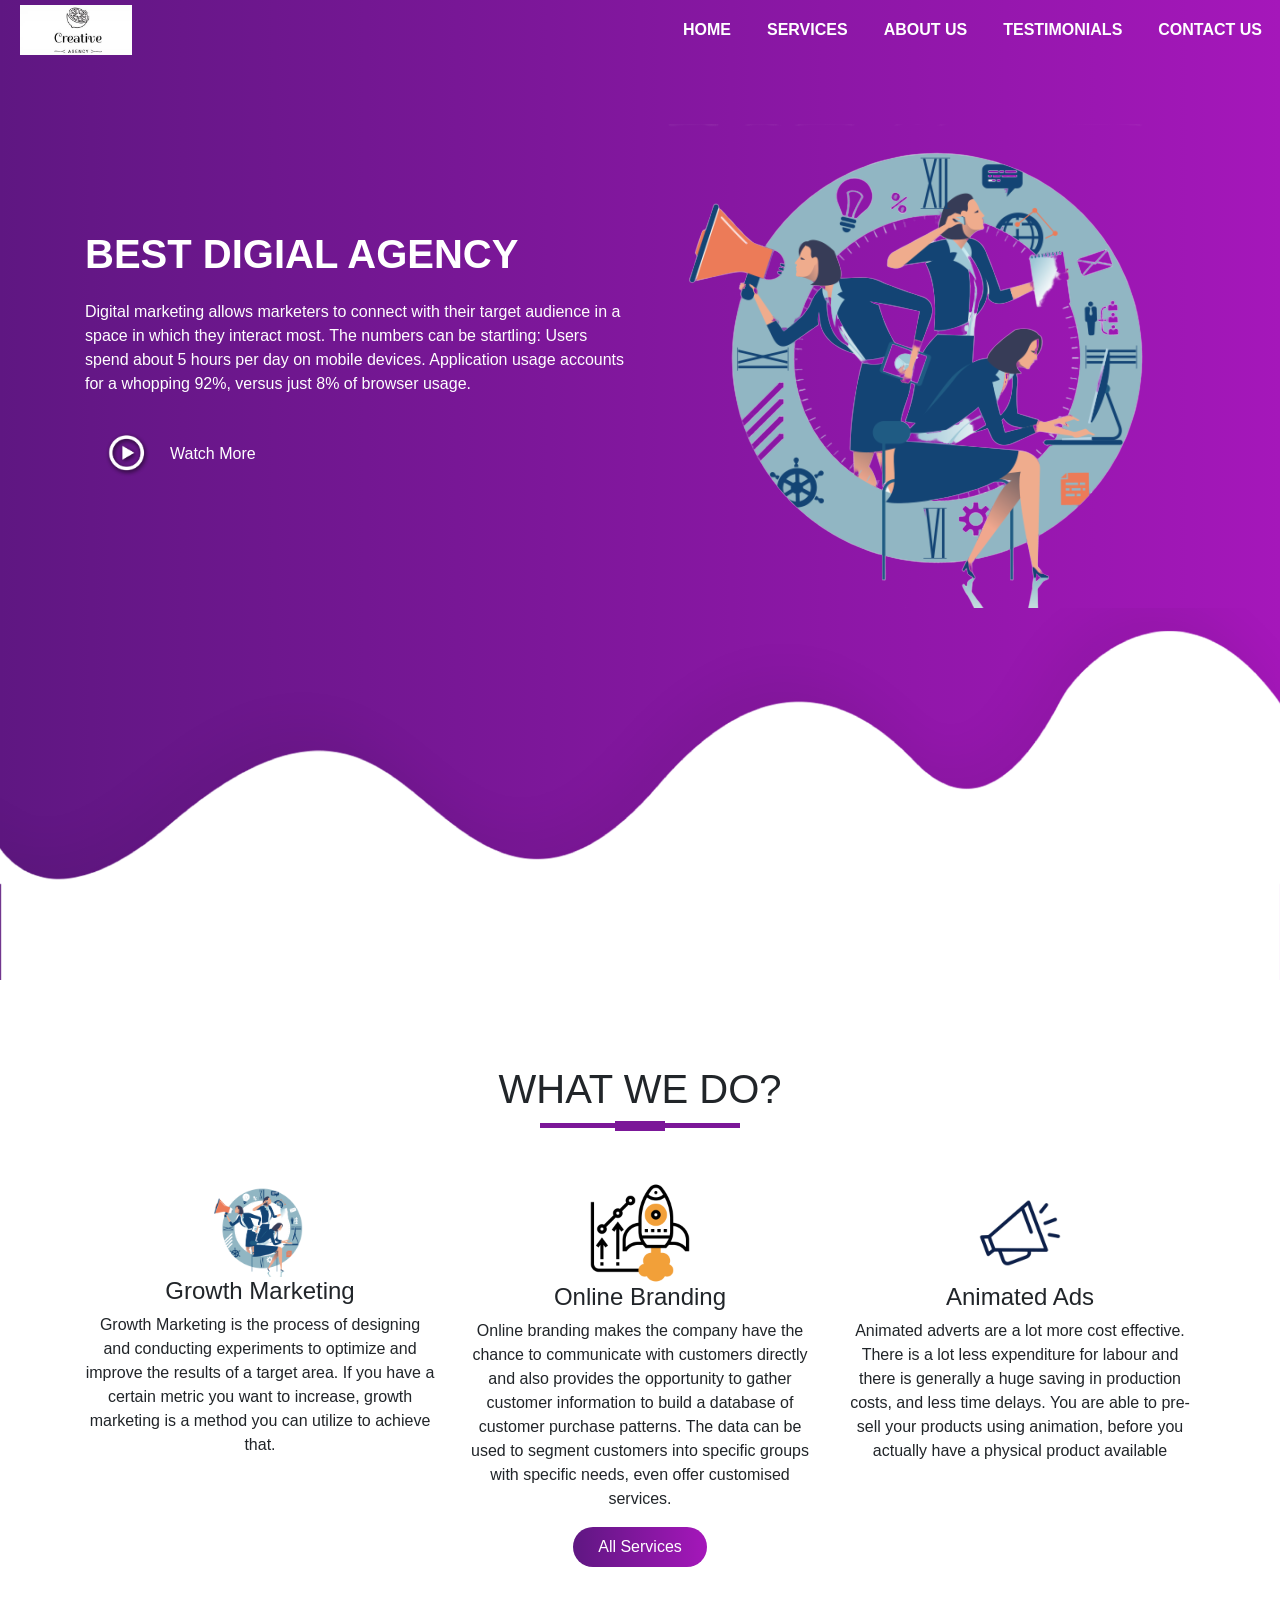
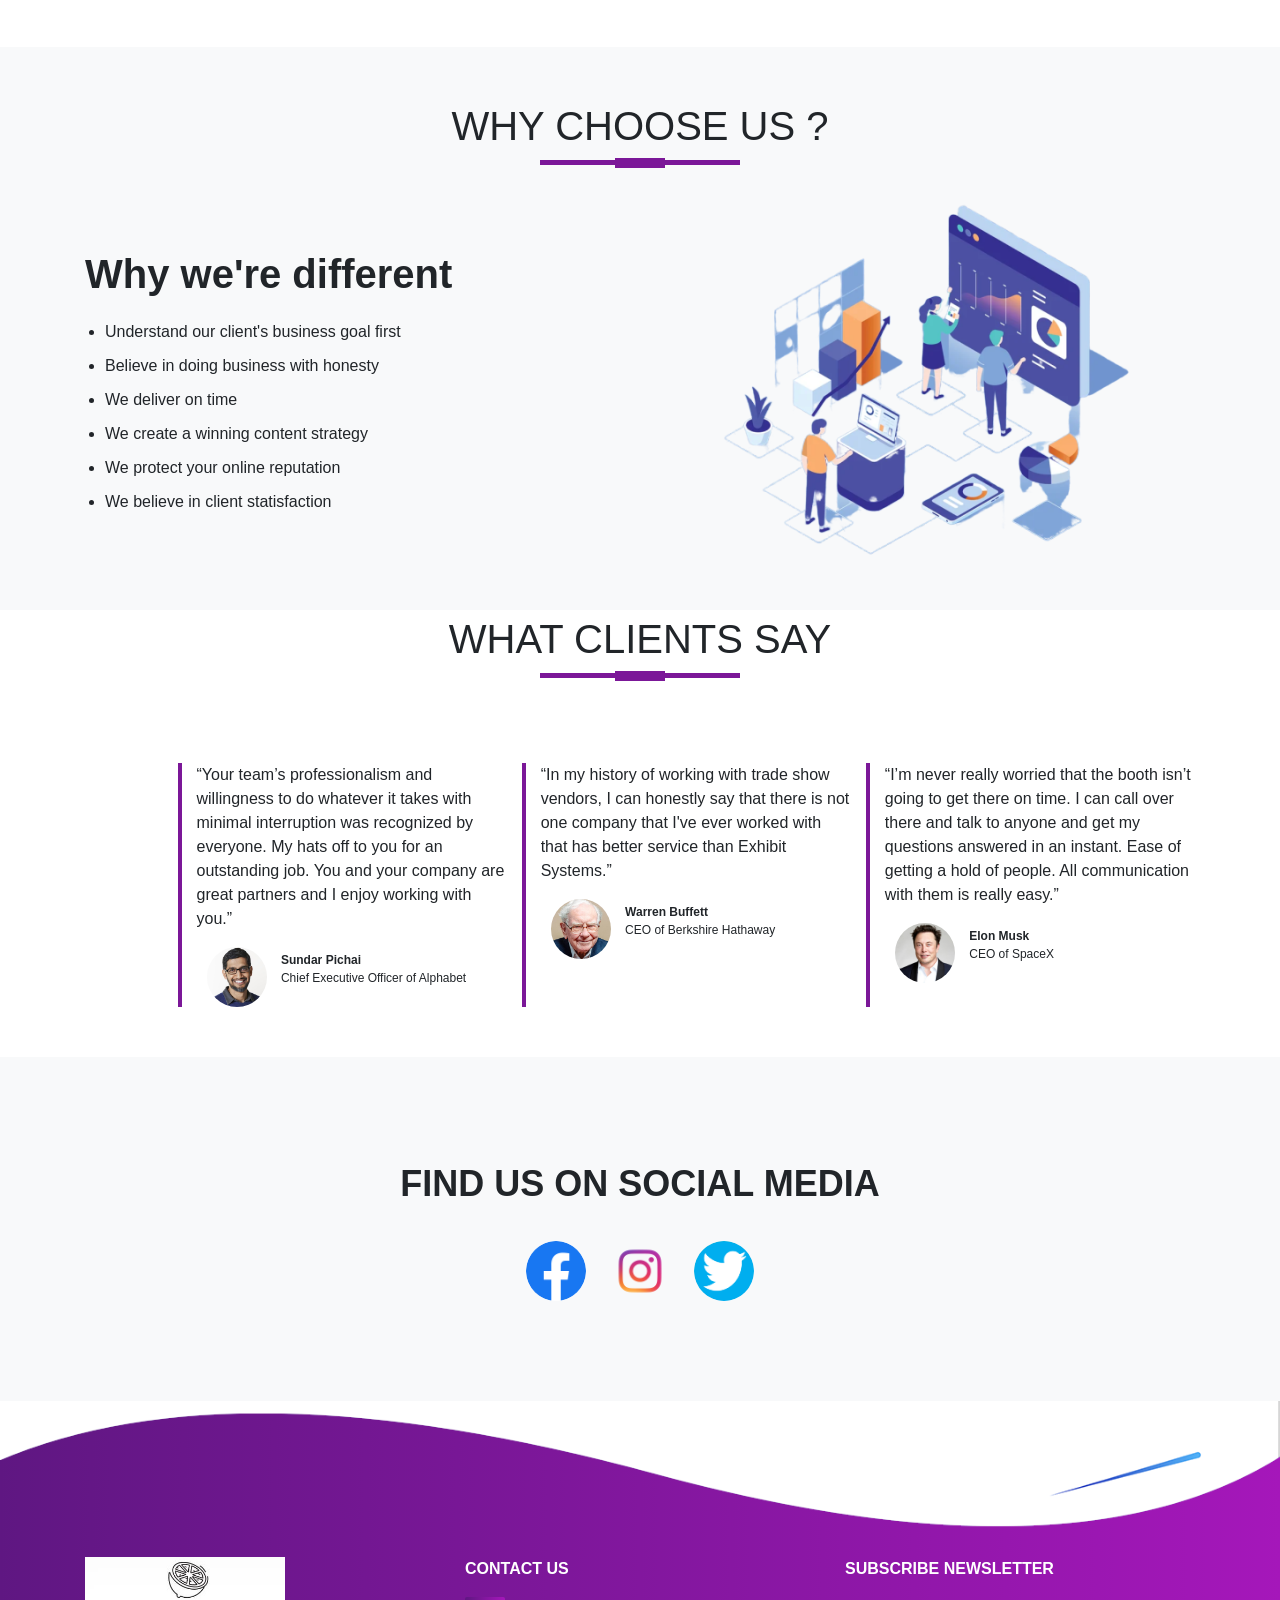
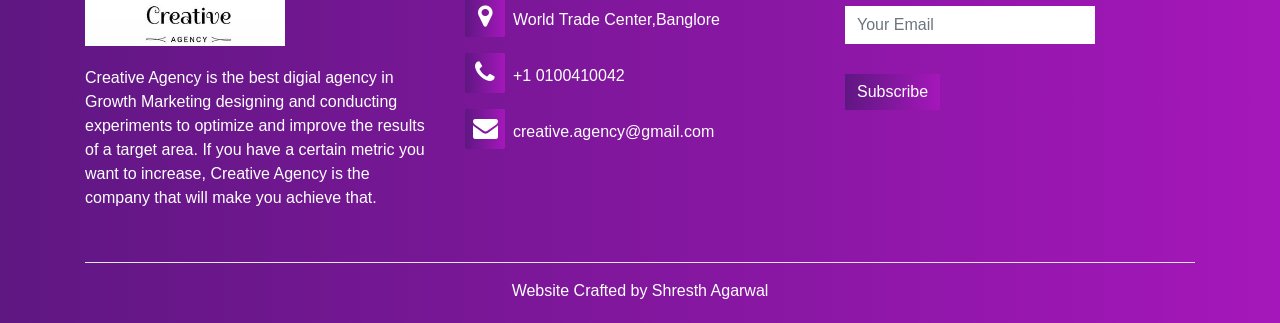
<file: index.html>
<html>
<head>
<title>Creative Agency</title>
<meta name="viewport" content="width=device-width, initial-scale=1">
<link rel="stylesheet" href="style.css">
<link rel="stylesheet" href="https://stackpath.bootstrapcdn.com/bootstrap/4.5.0/css/bootstrap.min.css">
<script src="https://code.jquery.com/jquery-3.5.1.slim.min.js"></script>
<script src="https://stackpath.bootstrapcdn.com/bootstrap/4.5.0/js/bootstrap.min.js"></script>
<link rel="stylesheet" href="https://stackpath.bootstrapcdn.com/font-awesome/4.7.0/css/font-awesome.min.css">
</head>
<body>
<section id="nav-bar">
<nav class="navbar navbar-expand-lg navbar-light">
  <a class="navbar-brand" href="#"><img src="free-creative-agency-logo-template.jpg"></a>
  <button class="navbar-toggler" type="button" data-toggle="collapse" data-target="#navbarSupportedContent" aria-controls="navbarSupportedContent" aria-expanded="false" aria-label="Toggle navigation">
    <i class="fa fa-bars"></i>
  </button>

  <div class="collapse navbar-collapse" id="navbarSupportedContent">
    <ul class="navbar-nav ml-auto">
      <li class="nav-item">
          <a class="nav-link" href="#top">HOME</a>
      </li>
        <li class="nav-item">
          <a class="nav-link" href="#services">SERVICES</a>
      </li>
        <li class="nav-item">
          <a class="nav-link" href="#about-us">ABOUT US</a>
      </li>
        <li class="nav-item">
          <a class="nav-link" href="#testimonials">TESTIMONIALS</a>
      </li>
        <li class="nav-item">
          <a class="nav-link" href="#footer">CONTACT US</a>
      </li>
        
    </ul>
   
  </div>
</nav>    
</section>    
<!---banner section--->
<section id="banner">
<div class="container">
<div class="row">
<div class="col-md-6">
<p class="promo-title">BEST DIGIAL AGENCY</p>
    <p>Digital marketing allows marketers to connect with their target audience in a space in which they interact most. The numbers can be startling: Users spend about 5 hours per day on mobile devices. Application usage accounts for a whopping 92%, versus just 8% of browser usage.</p>
    <a href="#"><img src="play-button-png-filename-play-button-png-237%20.png" class="play-btn" >Watch More</a>
</div>
<div class="col-md-6 text-center">
<img src="Untid-removebg-preview.png" class="img-fluid">
</div>
</div>
</div>
<img src="516-5161226_social-media-management-management.png" class="bottom-img">
    </section>
    <!-----------services section--------->
    
<section id="services">
    <div class="container text-center">
    <h1 class="title">WHAT WE DO?</h1>
    <div class="row text-center">
    <div class="col-md-4 services">   
    <img src="Untid-removebg-preview.png" class="service-img">
        <h4>Growth Marketing</h4>
        <p>Growth Marketing is the process of designing and conducting experiments to optimize and improve the results of a target area. If you have a certain metric you want to increase, growth marketing is a method you can utilize to achieve that.</p>
    </div>
        <div class="col-md-4 services">   
    <img src="scale-01.png" class="service-img">
        <h4>Online Branding</h4>
        <p>Online branding makes the company have the chance to communicate with customers directly and also provides the opportunity to gather customer information to build a database of customer purchase patterns. The data can be used to segment customers into specific groups with specific needs, even offer customised services.</p>
    </div>
        <div class="col-md-4 services">   
    <img src="logo-advertising-image-marketing-brand-png-favpng-TRmTVi08NnDGxE9Pi3TsdhZbW-removebg-preview.png"class="service-img">
        <h4>Animated Ads</h4>
        <p>Animated adverts are a lot more cost effective. There is a lot less expenditure for labour and there is generally a huge saving in production costs, and less time delays. You are able to pre-sell your products using animation, before you actually have a physical product available</p>
    </div>
    </div>
    <button type="button"class="btn btn-primary">All Services</button>

    </div> 
</section>
<!-----------------------------------about us----------------------------------------->
 <section id="about-us">
<div class="container">
<h1 class="title text-center">WHY CHOOSE US ?</h1>     
<div class="row">
<div class="col-md-6 about-us">
<p class="about-title">Why we're different</p>
    <ul>
    <li>Understand our client's business goal first</li>
    <li>Believe in doing business with honesty</li>
    <li>We deliver on time</li>
    <li>We create a winning content strategy</li>
    <li>We protect your online reputation</li>
    <li>We believe in client statisfaction</li>
    </ul>
</div>
<div class="col-md-6">
<img src="Untitled-removebg-preview.png" class="img-fluid">
</div>
</div>
</div>
</section>
<!-----------------------testimonials-------->
<section id="testimonials">
<div class="container">
<h1 class="title text-center">WHAT CLIENTS SAY</h1> 
<div class="row offset-1">
<div class="col-md-4 testimonials">
<p>“Your team’s professionalism and willingness to do whatever it takes with minimal interruption was recognized by everyone. My hats off to you for an outstanding job. You and your company are great partners and I enjoy working with you.”</p>
<img src="M-FEJMZ0_400x400.jpg">
<p class="user-detail"><b>Sundar Pichai</b><br> Chief Executive Officer of Alphabet</p>
</div>
    <div class="col-md-4 testimonials">
<p>“In my history of working with trade show vendors, I can honestly say that there is not one company that I've ever worked with that has better service than Exhibit Systems.”</p>
<img src="w.jpg">
<p class="user-detail"><b>Warren Buffett</b><br> CEO of Berkshire Hathaway</p>
</div>
    <div class="col-md-4 testimonials">
<p>“I’m never really worried that the booth isn’t going to get there on time. I can call over there and talk to anyone and get my questions answered in an instant. Ease of getting a hold of people. All communication with them is really easy.”</p>
<img src="e.jpg">
<p class="user-detail"><b>Elon Musk</b><br> CEO of SpaceX</p>
</div>
</div>
</div>
</section>
<!---------------social media section---------->
<section id="socail-media">
<div class="container text-center">
<p>FIND US ON SOCIAL MEDIA</p>
<div class="social-icons">
    <a href="#"><img src="f.png"></a>
    <a href="#"><img src="i.png"></a>
    <a href="#"><img src="t.png"></a>    
</div>
</div>    
</section>

<!--------------footer section----------------------->
<section id="footer">
<img src="wave7.png"class="footer-img">    
<div class="container">
<div class="row">
<div class="col-md-4 footer-box">
<img src="free-creative-agency-logo-template.jpg">
<p>Creative Agency is the best digial agency in Growth Marketing designing and conducting experiments to optimize and improve the results of a target area. If you have a certain metric you want to increase, Creative Agency is the company that will make you achieve that.</p>
</div>
<div class="col-md-4 footer-box">
<p><b>CONTACT US</b></p>
<P><i class="fa fa-map-marker"></i>World Trade Center,Banglore</P>
<P><i class="fa fa-phone"></i>+1 0100410042</P>
<P><i class="fa fa-envelope"></i>creative.agency@gmail.com</P>
</div>
<div class="col-md-4 footer-box">
<p><b>SUBSCRIBE NEWSLETTER</b></p>
<input type="email" class="form-control" placeholder="Your Email">
<button type="button" class="btn btn-primary">Subscribe</button>
</div>
</div>
    <hr>
    <p class="copyright">Website Crafted by Shresth Agarwal</p>
</div>    
</section>
    <!-----------smooth scroll--------------->
    <script src="smooth-scroll.js"></script>
    <script>
	  var scroll = new SmoothScroll('a[href*="#"]');
    </script>
    
    
    
</body>
</html>
</file>
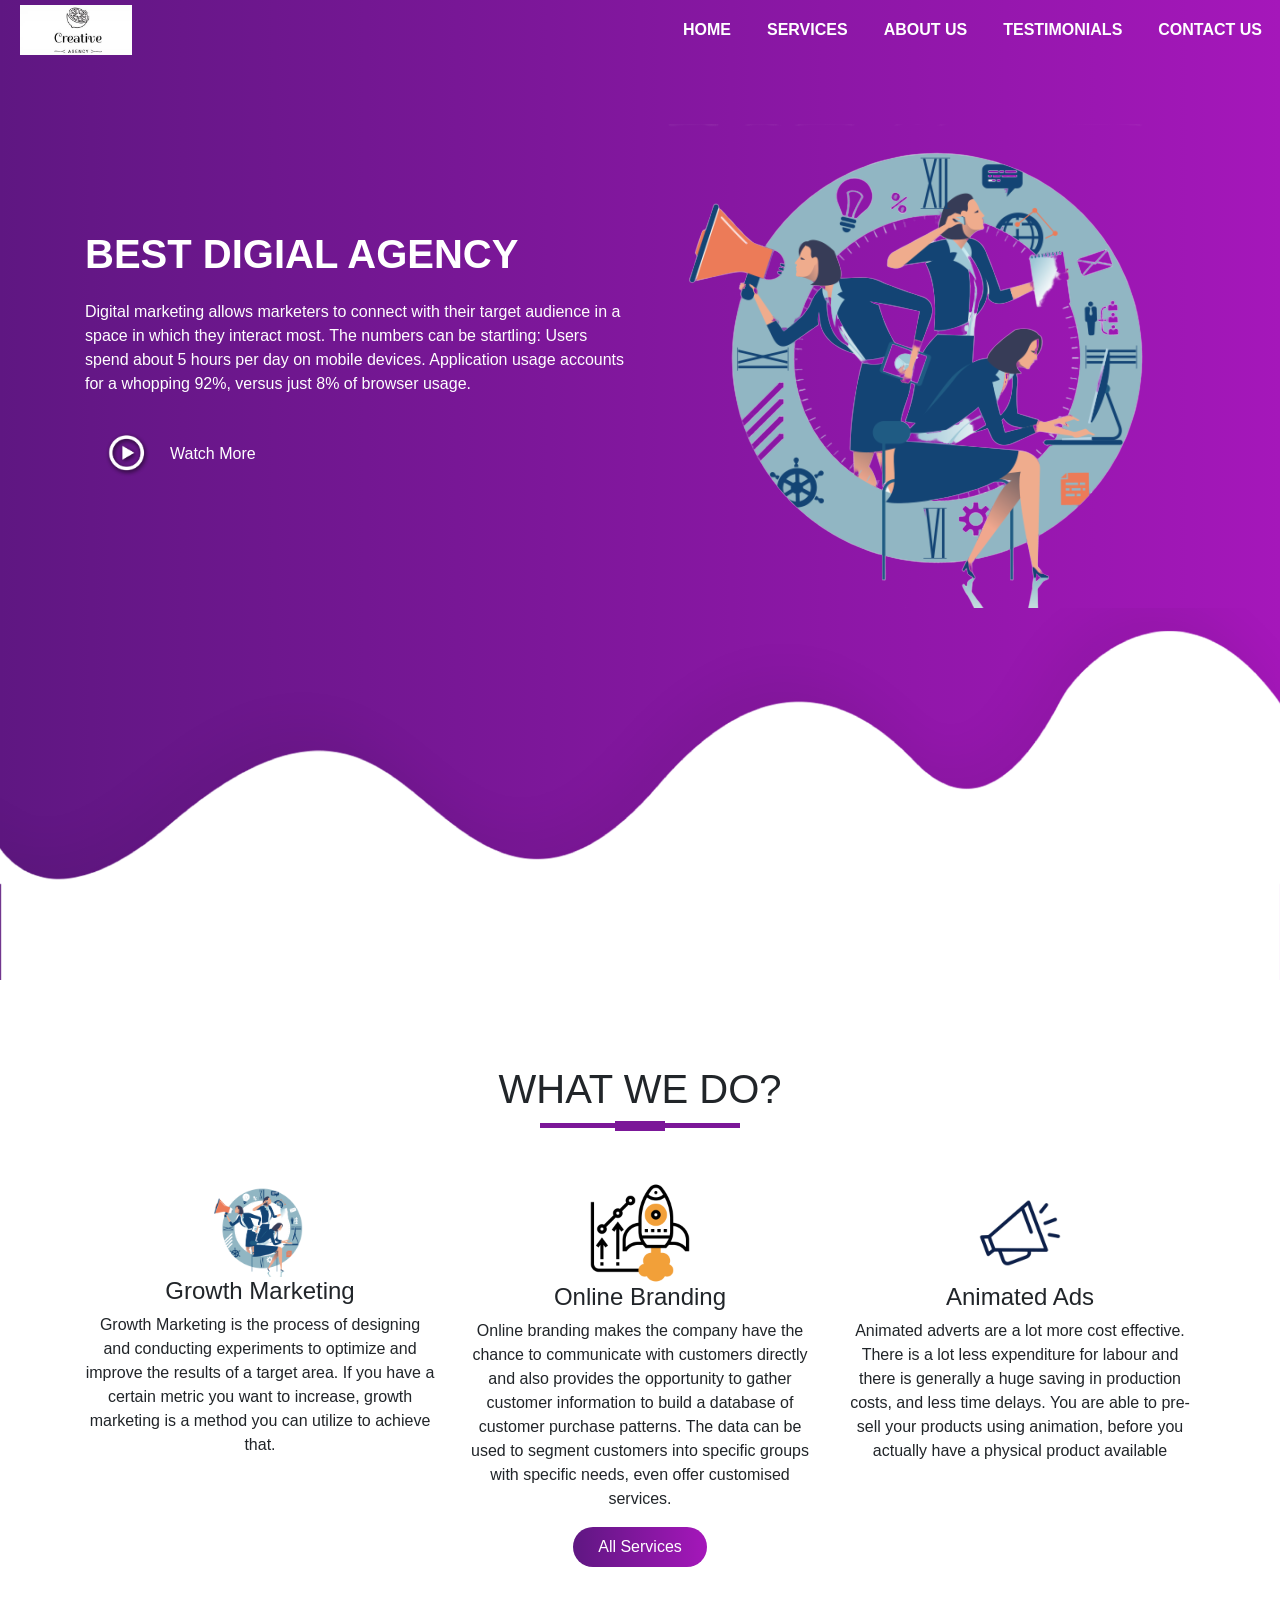
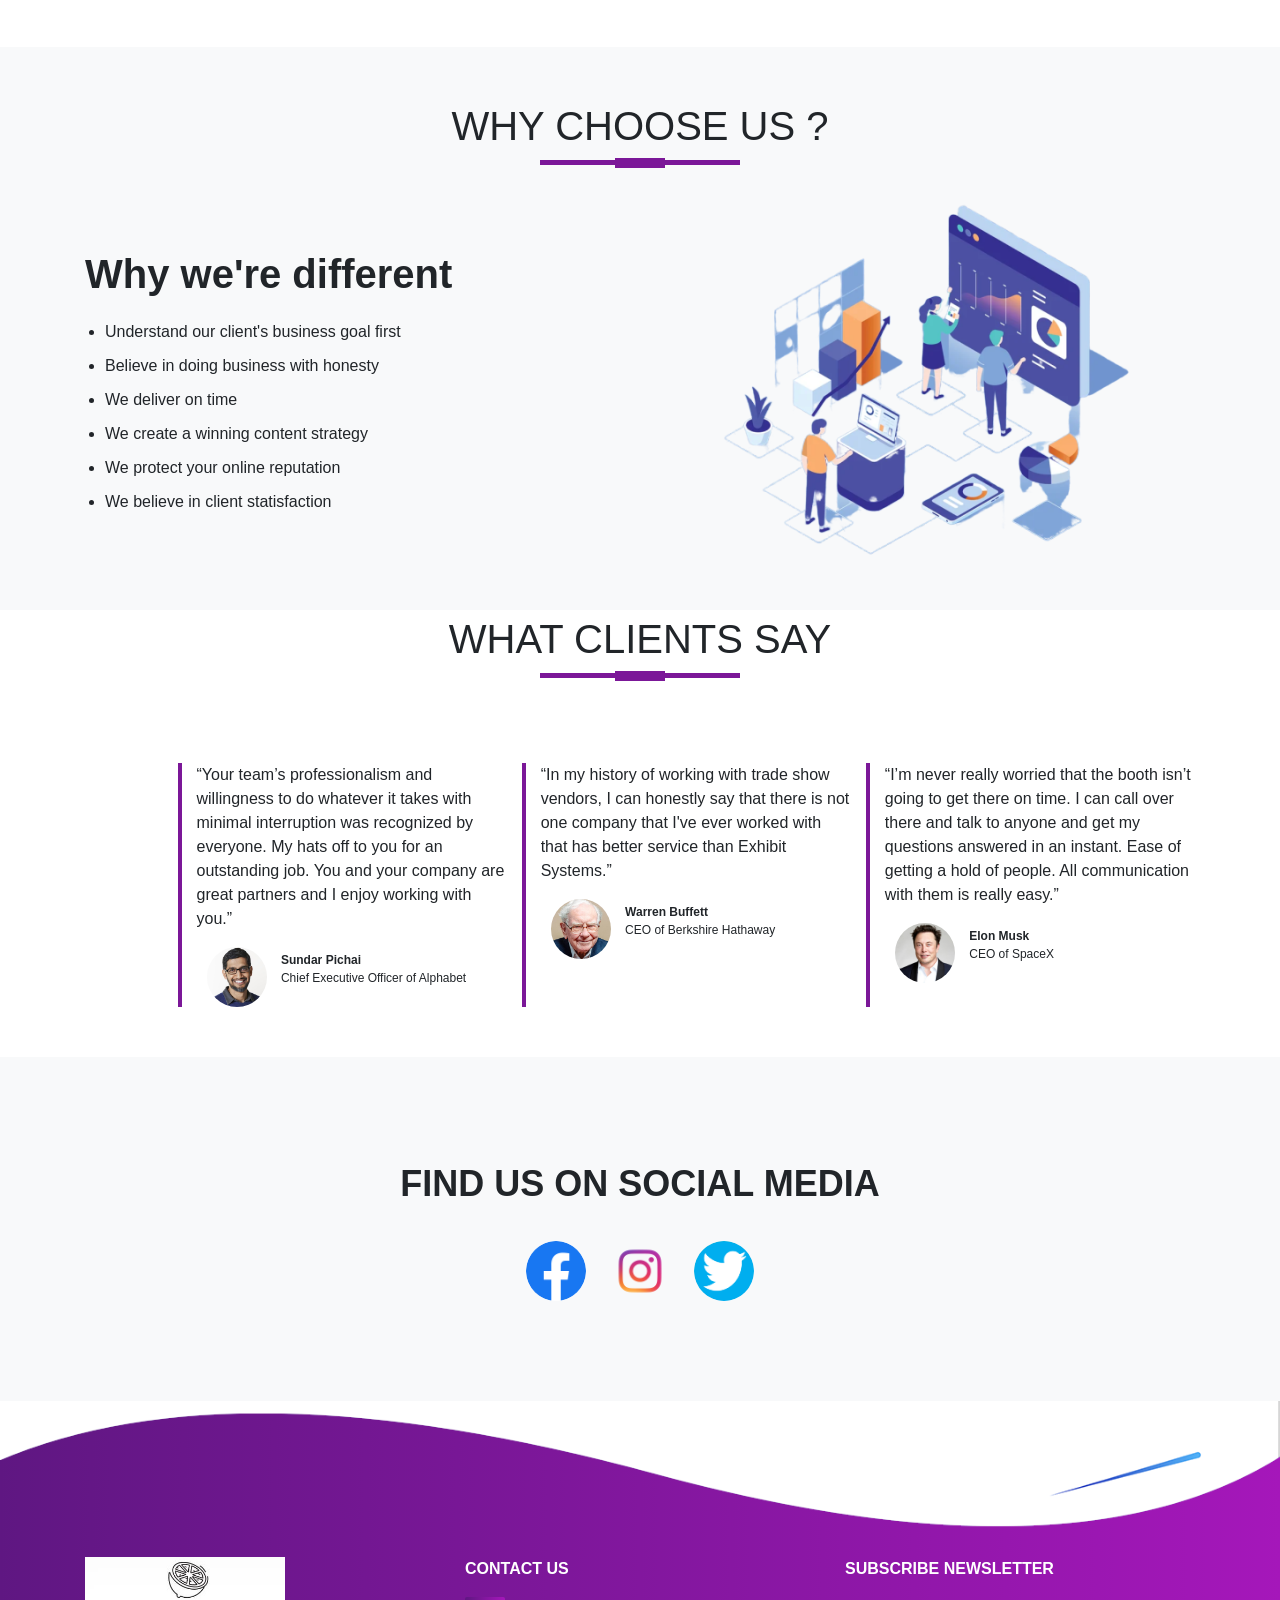
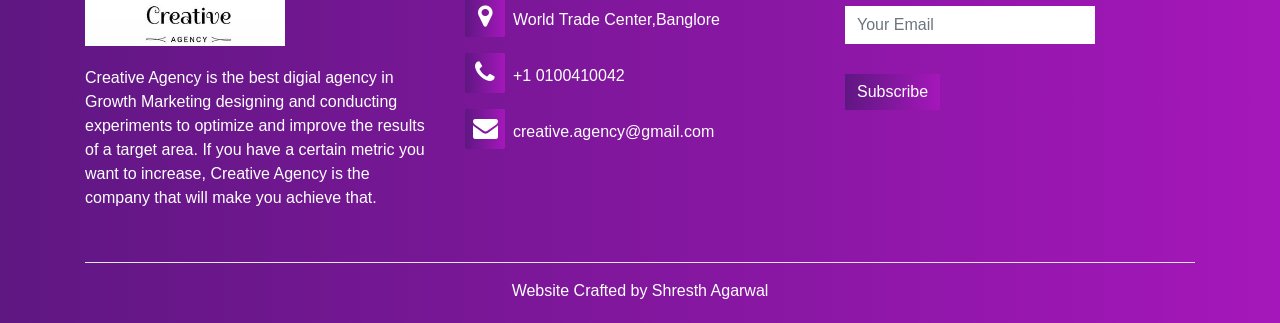
<file: New folder/index.html>
<html>
<head>
<title>Agency Website</title>
<link rel="stylesheet" href="style.css">
<link rel="stylesheet" href="https://stackpath.bootstrapcdn.com/bootstrap/4.5.0/css/bootstrap.min.css">
<script src="https://code.jquery.com/jquery-3.5.1.slim.min.js"></script>
<script src="https://stackpath.bootstrapcdn.com/bootstrap/4.5.0/js/bootstrap.min.js"></script>
<link rel="stylesheet" href="https://stackpath.bootstrapcdn.com/font-awesome/4.7.0/css/font-awesome.min.css">
</head>
<body>
<section id="nav-bar">
<nav class="navbar navbar-expand-lg navbar-light">
  <a class="navbar-brand" href="#"><img src="free-creative-agency-logo-template.jpg"></a>
  <button class="navbar-toggler" type="button" data-toggle="collapse" data-target="#navbarSupportedContent" aria-controls="navbarSupportedContent" aria-expanded="false" aria-label="Toggle navigation">
    <i class="fa fa-bars"></i>
  </button>

  <div class="collapse navbar-collapse" id="navbarSupportedContent">
    <ul class="navbar-nav ml-auto">
      <li class="nav-item">
          <a class="nav-link" href="#top">HOME</a>
      </li>
        <li class="nav-item">
          <a class="nav-link" href="#services">SERVICES</a>
      </li>
        <li class="nav-item">
          <a class="nav-link" href="#about-us">ABOUT US</a>
      </li>
        <li class="nav-item">
          <a class="nav-link" href="#testimonials">TESTIMONIALS</a>
      </li>
        <li class="nav-item">
          <a class="nav-link" href="#footer">CONTACT US</a>
      </li>
        
    </ul>
   
  </div>
</nav>    
</section>    
<!---banner section--->
<section id="banner">
<div class="container">
<div class="row">
<div class="col-md-6">
<p class="promo-title">BEST DIGIAL AGENCY</p>
    <p>Digital marketing allows marketers to connect with their target audience in a space in which they interact most. The numbers can be startling: Users spend about 5 hours per day on mobile devices. Application usage accounts for a whopping 92%, versus just 8% of browser usage.</p>
    <a href="#"><img src="play-button-png-filename-play-button-png-237%20.png" class="play-btn" >Watch More</a>
</div>
<div class="col-md-6 text-center">
<img src="Untid-removebg-preview.png" class="img-fluid">
</div>
</div>
</div>
<img src="516-5161226_social-media-management-management.png" class="bottom-img">
    </section>
    <!-----------services section--------->
    
<section id="services">
    <div class="container text-center">
    <h1 class="title">WHAT WE DO?</h1>
    <div class="row text-center">
    <div class="col-md-4 services">   
    <img src="Untid-removebg-preview.png" class="service-img">
        <h4>Growth Marketing</h4>
        <p>Growth Marketing is the process of designing and conducting experiments to optimize and improve the results of a target area. If you have a certain metric you want to increase, growth marketing is a method you can utilize to achieve that.</p>
    </div>
        <div class="col-md-4 services">   
    <img src="scale-01.png" class="service-img">
        <h4>Online Branding</h4>
        <p>Online branding makes the company have the chance to communicate with customers directly and also provides the opportunity to gather customer information to build a database of customer purchase patterns. The data can be used to segment customers into specific groups with specific needs, even offer customised services.</p>
    </div>
        <div class="col-md-4 services">   
    <img src="logo-advertising-image-marketing-brand-png-favpng-TRmTVi08NnDGxE9Pi3TsdhZbW-removebg-preview.png"class="service-img">
        <h4>Animated Ads</h4>
        <p>Animated adverts are a lot more cost effective. There is a lot less expenditure for labour and there is generally a huge saving in production costs, and less time delays. You are able to pre-sell your products using animation, before you actually have a physical product available</p>
    </div>
    </div>
    <button type="button"class="btn btn-primary">All Services</button>

    </div> 
</section>
<!-----------------------------------about us----------------------------------------->
 <section id="about-us">
<div class="container">
<h1 class="title text-center">WHY CHOOSE US ?</h1>     
<div class="row">
<div class="col-md-6 about-us">
<p class="about-title">Why we're different</p>
    <ul>
    <li>Understand our client's business goal first</li>
    <li>Believe in doing business with honesty</li>
    <li>We deliver on time</li>
    <li>We create a winning content strategy</li>
    <li>We protect your online reputation</li>
    <li>We believe in client statisfaction</li>
    </ul>
</div>
<div class="col-md-6">
<img src="Untitled-removebg-preview.png" class="img-fluid">
</div>
</div>
</div>
</section>
<!-----------------------testimonials-------->
<section id="testimonials">
<div class="container">
<h1 class="title text-center">WHAT CLIENTS SAY</h1> 
<div class="row offset-1">
<div class="col-md-4 testimonials">
<p>“Your team’s professionalism and willingness to do whatever it takes with minimal interruption was recognized by everyone. My hats off to you for an outstanding job. You and your company are great partners and I enjoy working with you.”</p>
<img src="M-FEJMZ0_400x400.jpg">
<p class="user-detail"><b>Sundar Pichai</b><br> Chief Executive Officer of Alphabet</p>
</div>
    <div class="col-md-4 testimonials">
<p>“In my history of working with trade show vendors, I can honestly say that there is not one company that I've ever worked with that has better service than Exhibit Systems.”</p>
<img src="w.jpg">
<p class="user-detail"><b>Warren Buffett</b><br> CEO of Berkshire Hathaway</p>
</div>
    <div class="col-md-4 testimonials">
<p>“I’m never really worried that the booth isn’t going to get there on time. I can call over there and talk to anyone and get my questions answered in an instant. Ease of getting a hold of people. All communication with them is really easy.”</p>
<img src="e.jpg">
<p class="user-detail"><b>Elon Musk</b><br> CEO of SpaceX</p>
</div>
</div>
</div>
</section>
<!---------------social media section---------->
<section id="socail-media">
<div class="container text-center">
<p>FIND US ON SOCIAL MEDIA</p>
<div class="social-icons">
    <a href="#"><img src="f.png"></a>
    <a href="#"><img src="i.png"></a>
    <a href="#"><img src="t.png"></a>    
</div>
</div>    
</section>

<!--------------footer section----------------------->
<section id="footer">
<img src="wave7.png"class="footer-img">    
<div class="container">
<div class="row">
<div class="col-md-4 footer-box">
<img src="free-creative-agency-logo-template.jpg">
<p>Creative Agency is the best digial agency in Growth Marketing designing and conducting experiments to optimize and improve the results of a target area. If you have a certain metric you want to increase, Creative Agency is the company that will make you achieve that.</p>
</div>
<div class="col-md-4 footer-box">
<p><b>CONTACT US</b></p>
<P><i class="fa fa-map-marker"></i>World Trade Center,Banglore</P>
<P><i class="fa fa-phone"></i>+1 0100410042</P>
<P><i class="fa fa-envelope"></i>creative.agency@gmail.com</P>
</div>
<div class="col-md-4 footer-box">
<p><b>SUBSCRIBE NEWSLETTER</b></p>
<input type="email" class="form-control" placeholder="Your Email">
<button type="button" class="btn btn-primary">Subscribe</button>
</div>
</div>
    <hr>
    <p class="copyright">Website Crafted by Shresth Agarwal</p>
</div>    
</section>
    <!-----------smooth scroll--------------->
    <script src="smooth-scroll.js"></script>
    <script>
	  var scroll = new SmoothScroll('a[href*="#"]');
    </script>
    
    
    
</body>
</html>
</file>
<file: style.css>
*{
    margin: 0;
    padding: 0;
}
body
{
    font-family: sans-serif;
    
}
#navbar
{
    position: sticky;
    top: 0;
    z-index: 10;
    
}
.navbar
{
    background-image: linear-gradient(to left, #a517ba,#5f1782);
    padding: 0 !important;
}
.navbar-brand img
{
    height: 50px;
    padding-left: 20px;
}
.navbar-nav li
{
    padding: 0 10px;
    
}
.navbar-nav li a
{
    color: #fff !important;
    font-weight: 600;
    float: right;
    text-align: left;
}
.fa-bars
{
    color: #fff ;
    font-size: 30px !important;
}
.navbar-toggler
{
    outline: none !important;
        
}
/*-------banner section--------*/
#banner
{
   background-image: linear-gradient(to left, #a517ba,#5f1782);
   color: #fff;
    padding-top: 5%;

}
.promo-title
{
    font-size: 40px;
    font-weight: 600;
    margin-top: 100px;
}
.play-btn
{
    width: 45px;
    margin: 20px;
}
#banner a
{
    color: #fff;
    text-decoration: none;
    
}
.bottom-img
{
    width: 100%;

}
/*------------------------serviecs-----------------------------------------*/
#services
{
    padding: 80px 0;
}
.service-img
{
    width: 100px;
    margin-top: 20px;
    
}
.servies
{
    padding: 20px;
}
.servies h4
{
    padding: 5px;
    margin-top: 25px;
    text-transform: uppercase;
}
.title::before
{
    content: '';
    background: #7b1798;
    height: 5px ;
    width: 200px;
    margin-left: auto;
    margin-right: auto;
    display: block;
    transform: translateY(63px);
      
}
.title::after
{
    content: '';
    background: #7b1798;
    height: 10px ;
    width: 50px;
    margin-left: auto;
    margin-bottom: 40px;
    margin-right: auto;
    display: block;
    transform: translateY(8px);
      
}
#services .btn-primary
{
    box-shadow: none;
    padding: 8px 25px;
    border: none;
    border-radius: 20px;
    background-image: linear-gradient(to left, #a517ba,#5f1782);
    
}
/*--------------------------about us section------------------------*/
#about-us
{
    background: #f8f9fa;
    padding-bottom: 50px;
    padding-top: 50px;
}
.about-title
{
    font-size: 40px;
    font-weight: 600;
    margin-top: 8%;
}
#about-us ul li
{
    margin: 10px 0;
}
#about-us ul
{
    margin-left: 20px;
}
/*--------------------------testimonial section------------------------*/
#testimonial
{
    margin: 100px 0;
    padding: 80px 0;

    
    
}
.testimonials
{
    border-left: 4px solid #7b1798;
    margin-top: 50px;
    margin-bottom: 50px;
    


}
.testimonials img
{
    height: 60px;
    width: 60px;
    border-radius: 50%;
    margin: 0 10px;
}
.user-detail
{
    display: inline-block;
    font-size: 12px;
    

}
/*------------social-media section----------------*/
#socail-media
{
    background: #f8f9fa;
    padding: 100px 0;

}
#socail-media p
{
    font-size: 36px;
    font-weight: 600;
    margin-bottom: 30px;
}
.social-icons img
{
    
    transition: 0.5s;
    height: 60px;
    width: 60px;
    border-radius: 50%;
    margin: 0 10px;
}
.social-icons a:hover img
{
    transform: translateY(-10px);
}
/*-----------footer section-----------*/
#footer
{
    background-image: linear-gradient(to left, #a517ba,#5f1782);
    color: #fff;
}
.footer-img
{
    width: 100%;
}
.footer-box
{
    padding: 20px;
}
.footer-box img
{
    width: 200px;
    margin-bottom: 20px;
}
.footer-box .fa
{
    margin-right: 8px;
    font-size: 25px;
    height: 40px;
    width: 40px;
    text-align: center;
    padding-top: 7px;
    border-radius: 2px;
    background-image: linear-gradient(to left, #a517ba,#5f1782);
}
.footer-box .form-control
{
    box-shadow: none !important;
    border: none;
    border-radius: 0;
    margin-top: 25px;
    max-width: 250px;
}
.footer-box .btn-primary
{
    box-shadow: none !important;
    border: none;
    border-radius: 0;
    margin-top: 30px;
    background-image: linear-gradient(to left, #a517ba,#5f1782);
}
hr
{
    background-color: #fff;
}
.copyright
{
    margin-bottom: 0;
    padding-bottom: 20px;
    text-align: center;
}
</file>
<file: New folder/style.css>
*{
    margin: 0;
    padding: 0;
}
body
{
    font-family: sans-serif;
    
}
#navbar
{
    position: sticky;
    top: 0;
    z-index: 10;
    
}
.navbar
{
    background-image: linear-gradient(to left, #a517ba,#5f1782);
    padding: 0 !important;
}
.navbar-brand img
{
    height: 50px;
    padding-left: 20px;
}
.navbar-nav li
{
    padding: 0 10px;
    
}
.navbar-nav li a
{
    color: #fff !important;
    font-weight: 600;
    float: right;
    text-align: left;
}
.fa-bars
{
    color: #fff ;
    font-size: 30px !important;
}
.navbar-toggler
{
    outline: none !important;
        
}
/*-------banner section--------*/
#banner
{
   background-image: linear-gradient(to left, #a517ba,#5f1782);
   color: #fff;
    padding-top: 5%;

}
.promo-title
{
    font-size: 40px;
    font-weight: 600;
    margin-top: 100px;
}
.play-btn
{
    width: 45px;
    margin: 20px;
}
#banner a
{
    color: #fff;
    text-decoration: none;
    
}
.bottom-img
{
    width: 100%;

}
/*------------------------serviecs-----------------------------------------*/
#services
{
    padding: 80px 0;
}
.service-img
{
    width: 100px;
    margin-top: 20px;
    
}
.servies
{
    padding: 20px;
}
.servies h4
{
    padding: 5px;
    margin-top: 25px;
    text-transform: uppercase;
}
.title::before
{
    content: '';
    background: #7b1798;
    height: 5px ;
    width: 200px;
    margin-left: auto;
    margin-right: auto;
    display: block;
    transform: translateY(63px);
      
}
.title::after
{
    content: '';
    background: #7b1798;
    height: 10px ;
    width: 50px;
    margin-left: auto;
    margin-bottom: 40px;
    margin-right: auto;
    display: block;
    transform: translateY(8px);
      
}
#services .btn-primary
{
    box-shadow: none;
    padding: 8px 25px;
    border: none;
    border-radius: 20px;
    background-image: linear-gradient(to left, #a517ba,#5f1782);
    
}
/*--------------------------about us section------------------------*/
#about-us
{
    background: #f8f9fa;
    padding-bottom: 50px;
    padding-top: 50px;
}
.about-title
{
    font-size: 40px;
    font-weight: 600;
    margin-top: 8%;
}
#about-us ul li
{
    margin: 10px 0;
}
#about-us ul
{
    margin-left: 20px;
}
/*--------------------------testimonial section------------------------*/
#testimonial
{
    margin: 100px 0;
    padding: 80px 0;

    
    
}
.testimonials
{
    border-left: 4px solid #7b1798;
    margin-top: 50px;
    margin-bottom: 50px;
    


}
.testimonials img
{
    height: 60px;
    width: 60px;
    border-radius: 50%;
    margin: 0 10px;
}
.user-detail
{
    display: inline-block;
    font-size: 12px;
    

}
/*------------social-media section----------------*/
#socail-media
{
    background: #f8f9fa;
    padding: 100px 0;

}
#socail-media p
{
    font-size: 36px;
    font-weight: 600;
    margin-bottom: 30px;
}
.social-icons img
{
    
    transition: 0.5s;
    height: 60px;
    width: 60px;
    border-radius: 50%;
    margin: 0 10px;
}
.social-icons a:hover img
{
    transform: translateY(-10px);
}
/*-----------footer section-----------*/
#footer
{
    background-image: linear-gradient(to left, #a517ba,#5f1782);
    color: #fff;
}
.footer-img
{
    width: 100%;
}
.footer-box
{
    padding: 20px;
}
.footer-box img
{
    width: 200px;
    margin-bottom: 20px;
}
.footer-box .fa
{
    margin-right: 8px;
    font-size: 25px;
    height: 40px;
    width: 40px;
    text-align: center;
    padding-top: 7px;
    border-radius: 2px;
    background-image: linear-gradient(to left, #a517ba,#5f1782);
}
.footer-box .form-control
{
    box-shadow: none !important;
    border: none;
    border-radius: 0;
    margin-top: 25px;
    max-width: 250px;
}
.footer-box .btn-primary
{
    box-shadow: none !important;
    border: none;
    border-radius: 0;
    margin-top: 30px;
    background-image: linear-gradient(to left, #a517ba,#5f1782);
}
hr
{
    background-color: #fff;
}
.copyright
{
    margin-bottom: 0;
    padding-bottom: 20px;
    text-align: center;
}
</file>
